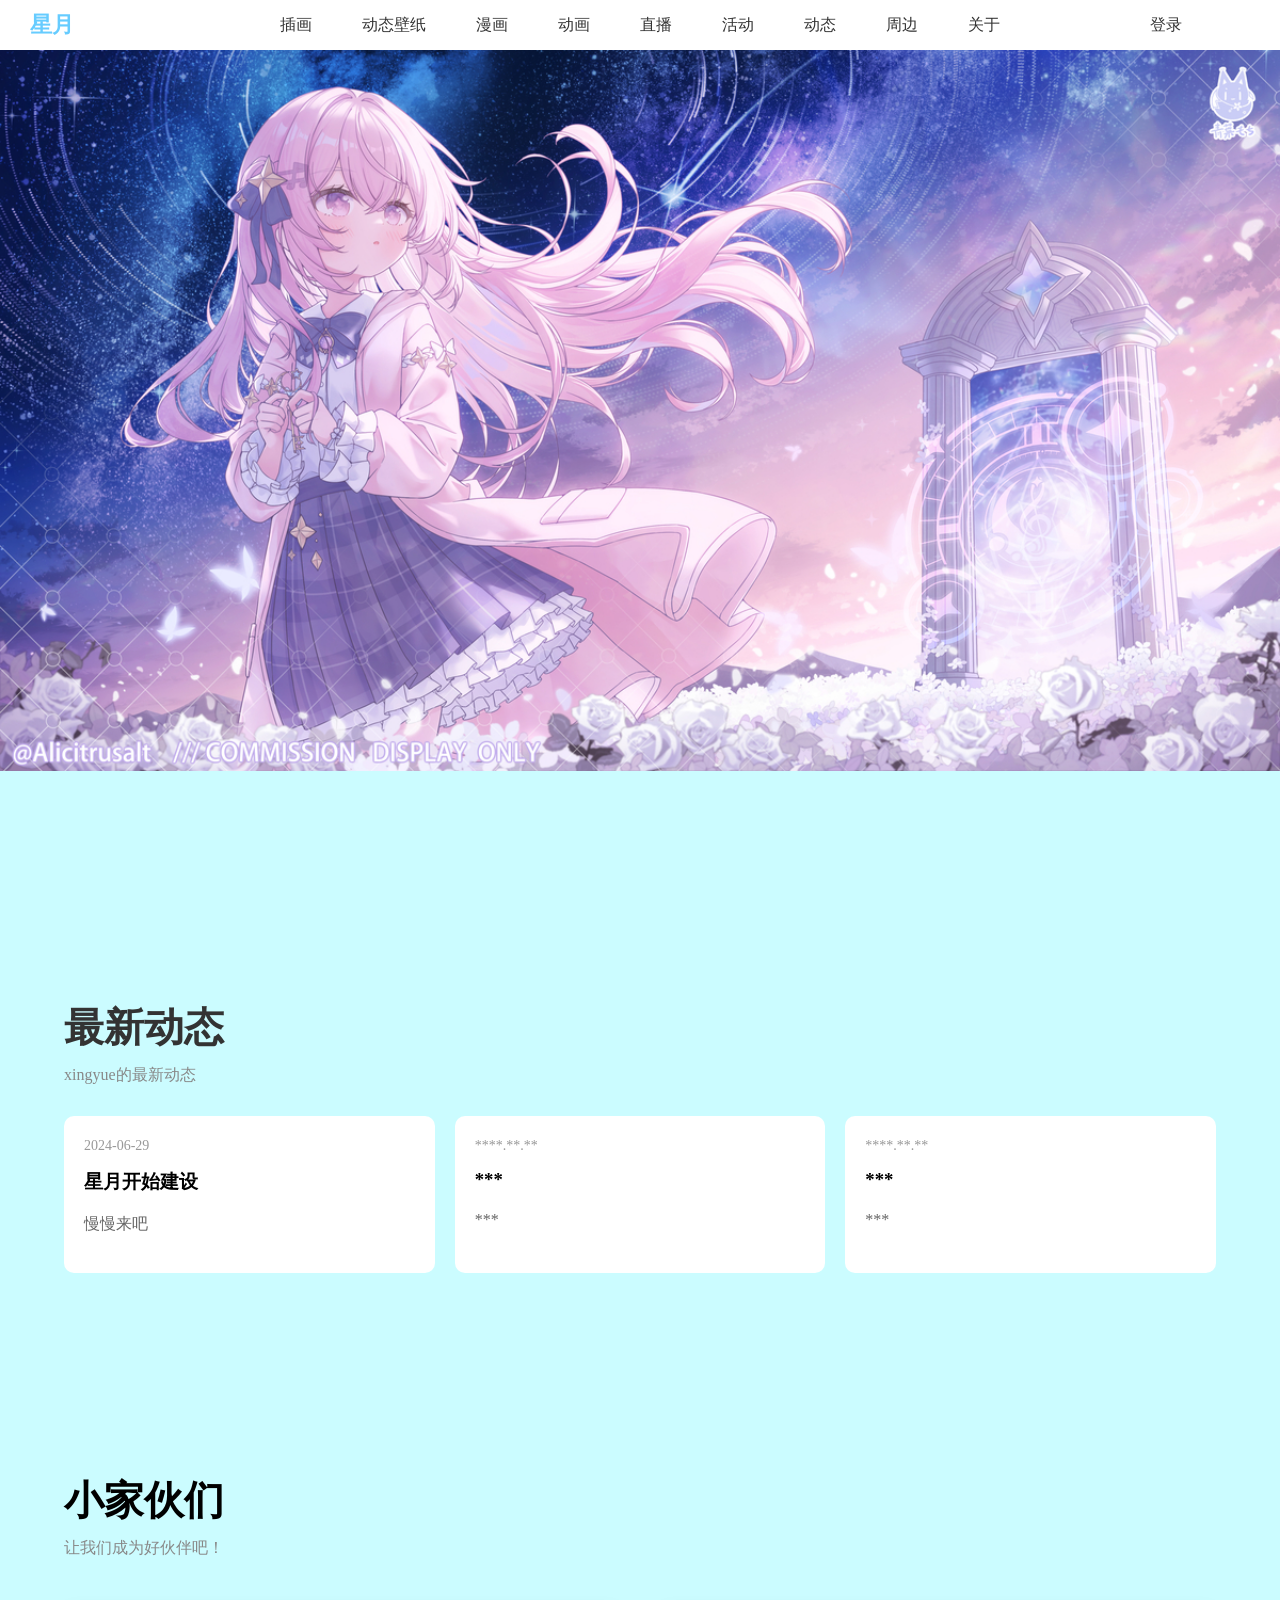
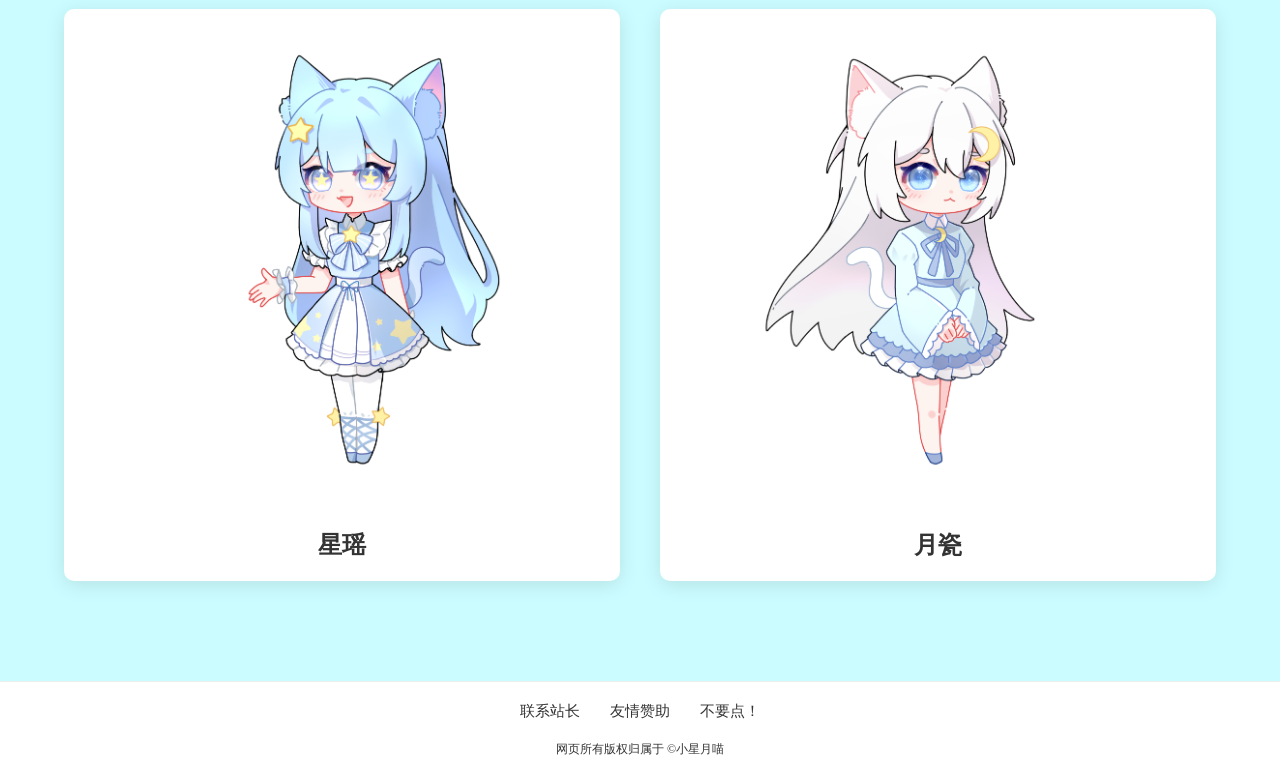
<file: index.html>
<!DOCTYPE html>

<html>
    <head>
        <meta charset="UTF-8">
        <meta name="viewport" content="width=device-width, initial-scale=1.0">
        <title>星月</title>
        <link rel="stylesheet" href="assets/css/style.css"> 
        <link rel="icon" href="images/wangzhanmeiye.png">
    </head>

    <body>

        <header>
            <nav>
                <a class="logo" href="index.html">
                    星月
                </a>

                <ul class="nav-menu">
                    <li><a class="nav-link" href="#">插画</a></li>
                    <li><a class="nav-link" href="#">动态壁纸</a></li>
                    <li><a class="nav-link" href="#">漫画</a></li>
                    <li><a class="nav-link" href="#">动画</a></li>
                    <li><a class="nav-link" href="#">直播</a></li>
                    <li><a class="nav-link" href="#">活动</a></li>
                    <li><a class="nav-link" href="#">动态</a></li>
                    <li><a class="nav-link" href="#">周边</a></li>
                    <li class="nav-item dropdown">
                
                    <a class="nav-link">
                            关于
                        </a>

                        <ul class="dropdown-menu">

                            <li>
                                <a href="xingyao.html">星瑶</a>
                            </li>

                            <li>
                                <a href="yueci.html">月瓷</a>
                            </li>

                            <li>
                                <a href="xiaomiao.html">小喵</a>
                            </li>

                        </ul>
                    </li>
                </ul>
                
                <a class="login" href="#">登录</a>
            </nav>
        </header>

        <section class="hero">
            
            <img
                class="hero-image"
                src="images/zhushitu.jpg"
                alt="主页屏主视图">
        </section>

        <section class="news">   
            <div class="news-container">

                <h2 class="news-title">
                    最新动态
                </h2>
                
                <p class="news-subtitle">
                    xingyue的最新动态
                </p>

                <div class="news-list">

                    <div class="news-card">

                        <span class="news-date">
                            2024-06-29
                        </span>

                        <h3>
                            星月开始建设
                        </h3>

                        <p>
                            慢慢来吧
                        </p>

                    </div>

                    <div class="news-card">

                        <span class="news-date">
                            ****.**.**
                        </span>

                        <h3>
                            ***
                        </h3>

                        <p>
                            ***
                        </p>

                    </div>

                    <div class="news-card">

                        <span class="news-date">
                            ****.**.**
                        </span>

                        <h3>
                            ***
                        </h3>

                        <p>
                            ***
                        </p>

                    </div>

                </div>

            </div>

        </section>

        <section class="character">

            <div class="character-container">

                <h2 class="character-title">
                    小家伙们
                </h2>

                <p class="character-subtitle">
                    让我们成为好伙伴吧！
                </p>

                <div class="character-list">

                    <a class="character-card" href="xingyao.html">

                        <div class="character-image-box">

                            <img
                                class="character-image"
                                src="images/xingyao.png"
                                alt="星瑶">
                            
                        </div>

                        <h3>
                            星瑶
                        </h3>
                            
                    </a>

                    <a class="character-card" href="yueci.html">

                        <div class="character-image-box">
                            <img
                                class="character-image"
                                src="images/yueci.png"
                                alt="月瓷">
                        </div>

                        <h3>
                            月瓷
                        </h3>

                    </a>

                </div>

            </div>

        </section>

        <footer>
            <div class="footer-content">

                <ul class="footer-menu">

                    <li><a class="footer-link" href="https://space.bilibili.com/1124976899?spm_id_from=333.1007.0.0">联系站长</a></li>
                    <li><a class="footer-link" href="#">友情赞助</a></li>
                    <li><a class="footer-link" href="#">不要点！</a></li>
                </ul>

                 <div class="footer-bottom">
                    网页所有版权归属于 ©小星月喵
                </div>
            </div>
        </footer>

    </body>
</html>
</file>
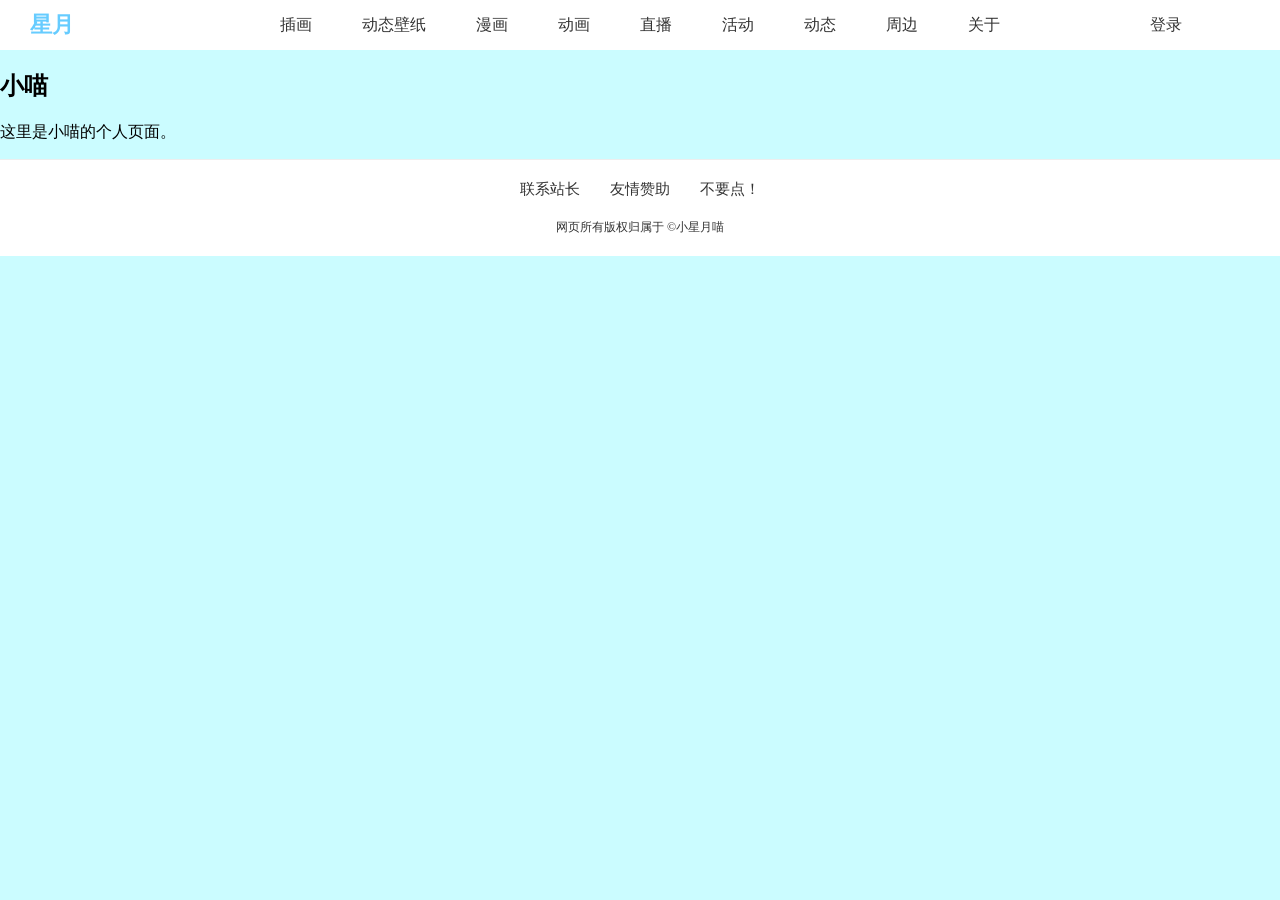
<file: xiaomiao.html>
<!DOCTYPE html>
<html lang="zh-CN">
    <head>
        <meta charset="UTF-8">
        <meta name="viewport" content="width=device-width, initial-scale=1.0">
        <title>关于小喵</title>
        <link rel="stylesheet" href="assets/css/style.css"> 
        <link rel="icon" href="images/wangzhanmeiye.png">
    </head>
    <body>
        
        <header>
            <nav>
                <a class="logo" href="index.html">
                    星月
                </a>

                <ul class="nav-menu">
                    <li><a class="nav-link" href="#">插画</a></li>
                    <li><a class="nav-link" href="#">动态壁纸</a></li>
                    <li><a class="nav-link" href="#">漫画</a></li>
                    <li><a class="nav-link" href="#">动画</a></li>
                    <li><a class="nav-link" href="#">直播</a></li>
                    <li><a class="nav-link" href="#">活动</a></li>
                    <li><a class="nav-link" href="#">动态</a></li>
                    <li><a class="nav-link" href="#">周边</a></li>
                    <li class="nav-item dropdown">
                
                    <a class="nav-link">
                            关于
                        </a>

                        <ul class="dropdown-menu">

                            <li>
                                <a href="xingyao.html">星瑶</a>
                            </li>

                            <li>
                                <a href="yueci.html">月瓷</a>
                            </li>

                            <li>
                                <a href="xiaomiao.html">小喵</a>
                            </li>

                        </ul>
                    </li>
                </ul>
                
                <a class="login" href="#">登录</a>
            </nav>
        </header>

        <main>
            <section class="content">
                <h2>小喵</h2>
                <p>这里是小喵的个人页面。</p>
            </section>
        </main>

        <footer>
            <div class="footer-content">

                <ul class="footer-menu">

                    <li><a class="footer-link" href="https://space.bilibili.com/1124976899?spm_id_from=333.1007.0.0">联系站长</a></li>
                    <li><a class="footer-link" href="#">友情赞助</a></li>
                    <li><a class="footer-link" href="#">不要点！</a></li>
                </ul>

                 <div class="footer-bottom">
                    网页所有版权归属于 ©小星月喵
                </div>
            </div>
        </footer>
    </body>
</html>
</file>
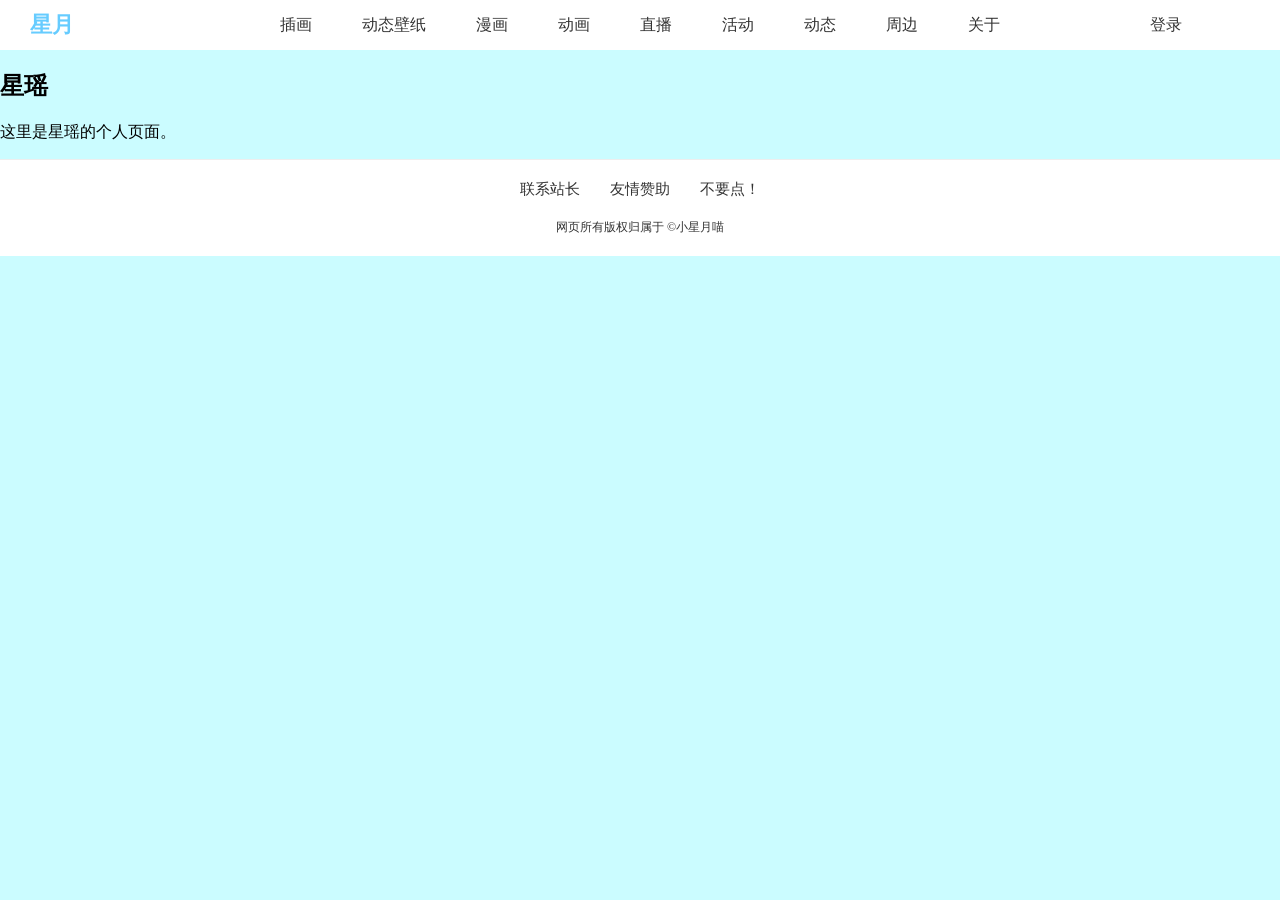
<file: xingyao.html>
<!DOCTYPE html>
<html lang="zh-CN">
    <head>
        <meta charset="UTF-8">
        <meta name="viewport" content="width=device-width, initial-scale=1.0">
        <title>关于星瑶</title>
        <link rel="stylesheet" href="assets/css/style.css"> 
        <link rel="icon" href="images/wangzhanmeiye.png">
    </head>
    <body>
        
        <header>
            <nav>
                <a class="logo" href="index.html">
                    星月
                </a>

                <ul class="nav-menu">
                    <li><a class="nav-link" href="#">插画</a></li>
                    <li><a class="nav-link" href="#">动态壁纸</a></li>
                    <li><a class="nav-link" href="#">漫画</a></li>
                    <li><a class="nav-link" href="#">动画</a></li>
                    <li><a class="nav-link" href="#">直播</a></li>
                    <li><a class="nav-link" href="#">活动</a></li>
                    <li><a class="nav-link" href="#">动态</a></li>
                    <li><a class="nav-link" href="#">周边</a></li>
                    <li class="nav-item dropdown">
                
                    <a class="nav-link">
                            关于
                        </a>

                        <ul class="dropdown-menu">

                            <li>
                                <a href="xingyao.html">星瑶</a>
                            </li>

                            <li>
                                <a href="yueci.html">月瓷</a>
                            </li>

                            <li>
                                <a href="xiaomiao.html">小喵</a>
                            </li>

                        </ul>
                    </li>
                </ul>
                
                <a class="login" href="#">登录</a>
            </nav>
        </header>

        <main>
            <section class="content">
                <h2>星瑶</h2>
                <p>这里是星瑶的个人页面。</p>
            </section>
        </main>

        <footer>
            <div class="footer-content">

                <ul class="footer-menu">

                    <li><a class="footer-link" href="https://space.bilibili.com/1124976899?spm_id_from=333.1007.0.0">联系站长</a></li>
                    <li><a class="footer-link" href="#">友情赞助</a></li>
                    <li><a class="footer-link" href="#">不要点！</a></li>
                </ul>

                 <div class="footer-bottom">
                    网页所有版权归属于 ©小星月喵
                </div>
            </div>
        </footer>
    </body>
</html>
</file>
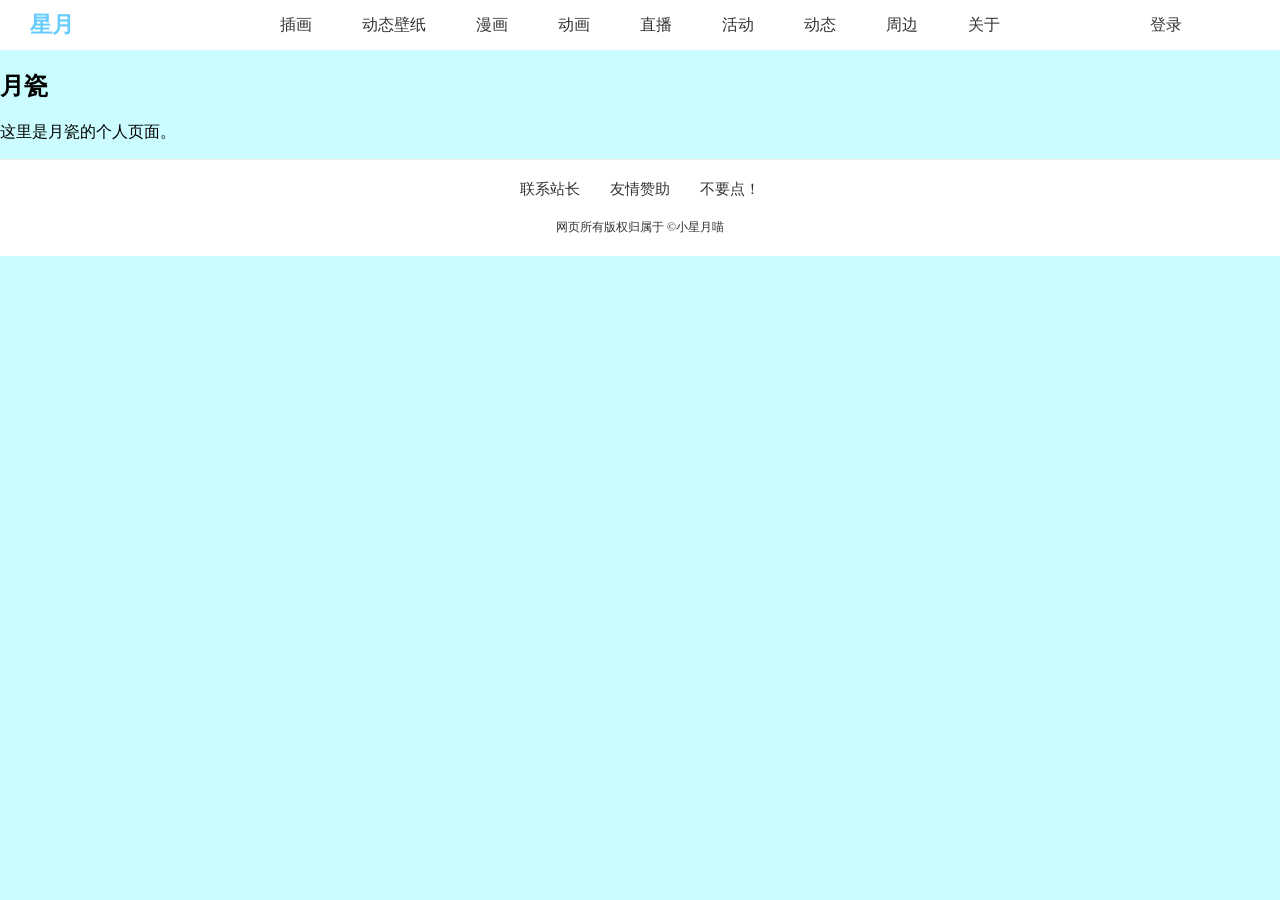
<file: yueci.html>
<!DOCTYPE html>
<html lang="zh-CN">
    <head>
        <meta charset="UTF-8">
        <meta name="viewport" content="width=device-width, initial-scale=1.0">
        <title>关于月瓷</title>
        <link rel="stylesheet" href="assets/css/style.css"> 
        <link rel="icon" href="images/wangzhanmeiye.png">
    </head>
    <body>
        
        <header>
            <nav>
                <a class="logo" href="index.html">
                    星月
                </a>

                <ul class="nav-menu">
                    <li><a class="nav-link" href="#">插画</a></li>
                    <li><a class="nav-link" href="#">动态壁纸</a></li>
                    <li><a class="nav-link" href="#">漫画</a></li>
                    <li><a class="nav-link" href="#">动画</a></li>
                    <li><a class="nav-link" href="#">直播</a></li>
                    <li><a class="nav-link" href="#">活动</a></li>
                    <li><a class="nav-link" href="#">动态</a></li>
                    <li><a class="nav-link" href="#">周边</a></li>
                    <li class="nav-item dropdown">
                
                    <a class="nav-link">
                            关于
                        </a>

                        <ul class="dropdown-menu">

                            <li>
                                <a href="xingyao.html">星瑶</a>
                            </li>

                            <li>
                                <a href="yueci.html">月瓷</a>
                            </li>

                            <li>
                                <a href="xiaomiao.html">小喵</a>
                            </li>

                        </ul>
                    </li>
                </ul>
                
                <a class="login" href="#">登录</a>
            </nav>
        </header>

        <main>
            <section class="content">
                <h2>月瓷</h2>
                <p>这里是月瓷的个人页面。</p>
            </section>
        </main>

        <footer>
            <div class="footer-content">

                <ul class="footer-menu">

                    <li><a class="footer-link" href="https://space.bilibili.com/1124976899?spm_id_from=333.1007.0.0">联系站长</a></li>
                    <li><a class="footer-link" href="#">友情赞助</a></li>
                    <li><a class="footer-link" href="#">不要点！</a></li>
                </ul>

                 <div class="footer-bottom">
                    网页所有版权归属于 ©小星月喵
                </div>
            </div>
        </footer>
    </body>
</html>
</file>
<file: assets/css/style.css>
body {
    margin: 0;
    padding: 0;

    min-height: 100vh;

    display: flex;
    flex-direction: column;

    background-color: var(--background-color);
}

:root {
    --main-color: #66ccff;
    --background-color: #cbfcff;
    --text-color: #333333;
    --surface-color: #ffffff;
}

/* 顶部导航栏样式 */

nav {
    display: flex;
    padding: 0 30px;
    height: 50px;
    align-items: center;
    background-color: var(--surface-color);
}

.nav-menu {
    display: flex;
    list-style: none;
    gap: 50px;
    margin: 0;
    padding: 0;

    flex: 1;
    justify-content: center;
}

.logo {
    display: flex;
    align-items: center;
    height: 100%;

    text-decoration: none;
    font-size: 22px;
    font-weight: bold;
    color: var(--main-color);

    width: 100px;
}

.login {
    width: 100px;
}

.login,
.nav-link {
    text-decoration: none;
    color: var(--text-color);
    transition: color 0.3s;
}

.login:hover {
    color: #ff91bf;
}

.nav-link:hover{
    color: var(--main-color);
}

.nav-item {
    position: relative;
}

.dropdown-menu {

    display: flex;

    margin: 0;

    flex-direction: column;

    list-style:none;

    position: absolute;

    top: 100%;

    left: 0;

    background-color: var(--surface-color);

    padding: 10px;

    width: 50px;


    border-radius: 10px;

    box-shadow: 0 8px 20px rgba(0,0,0,0.1);


    opacity: 0;

    transform: translateY(-10px);

    pointer-events: none;


    transition: 
        opacity 0.3s,
        transform 0.3s;

}

.dropdown:hover .dropdown-menu {

    opacity: 1;
    transform: translateY(0);
    pointer-events: auto;

}

.dropdown {
    position: relative;
}

.dropdown-menu a {
    display: block;

    text-decoration: none;

    color: var(--text-color);

    padding:8px;

}

.dropdown-menu a:hover {

    color: var(--main-color);

}

/* 主体内容样式 */

.hero h1 {
    font-size: 36px;
    color: var(--main-color);
}

.hero p {
    font-size: 18px;
    color: var(--text-color);
    margin-top: 10px;
}

.hero-button {
    margin-top: 20px;
    padding: 10px 20px;
    font-size: 16px;
    color: var(--surface-color);
    background-color: var(--main-color);
    border: none;
    border-radius: 5px;
    cursor: pointer;
}

.hero {
    width: 100%;
    min-height: calc(100vh - 50px);
    overflow: hidden;
}

.hero-image {
    display: block;
    width: 100%;
    height: 100%;
    object-fit: cover;
}

/* News */

.news {
    padding: 100px 0;
}

.news-container {
    width: 90%;
    max-width: 1200px;
    margin: 0 auto;
}

.news-title {
    margin: 0;

    font-size: 40px;

    color: var(--text-color);
}

.news-subtitle {
    margin-top: 10px;

    color: #888;
}

.news-list {
    display: flex;
    flex-wrap: wrap;
    gap: 20px;
    margin-top: 30px;
}

.news-card{
    flex: 1;
    background: var(--surface-color);
    padding: 20px;
    border-radius: 10px;
}

.news-date{

    color:#999;

    font-size:14px;

}

.news-card h3{

    margin:15px 0;

}

.news-card p{

    color:#666;

    line-height:1.6;

}

/*character*/

.character{

    padding:100px 0;

}

.character-container{

    width:90%;

    max-width:1200px;

    margin:0 auto;

}

.character-title{

    font-size:40px;

    margin:0;

}

.character-subtitle{

    color:#888;

    margin-top:10px;

}

.character-list{

    display:grid;

    grid-template-columns:repeat(2,1fr);

    gap:40px;

    margin-top:50px;

}

.character-card{

    background:var(--surface-color);

    border-radius:10px;

    overflow:hidden;

    box-shadow:0 4px 20px rgba(0,0,0,0.1);

    transition:0.3s;

    text-decoration:none;

    color:inherit;

    cursor:pointer;

    display:block;

}

.character-card:hover{

    transform:translateY(-5px);

    box-shadow:0 8px 30px rgba(0,0,0,0.2);

}

.character-image{

    max-width:100%;

    max-height:100%;

    object-fit:contain;

    transition: transform 0.3s;

}

.character-image-box {

    height: 500px;

    overflow: hidden;

    display: flex;

    justify-content: center;

    align-items: flex-end;
}

.character-card h3{

    margin:20px 0;

    text-align:center;

    font-size:24px;

    color:var(--text-color);

}

/* 底部页脚样式 */

footer {
    background-color: var(--surface-color);
    padding: 20px;
    text-align: center;
    color: var(--text-color);
    font-size: 15px;

    border-top: 1px solid #eeeeee;
}

.footer-content {
    display: flex;
    flex-direction: column;
    justify-content: center;
    align-items: center;
    gap: 20px;
}

.footer-link {
    text-decoration: none;
    color: var(--text-color);
    transition: color 0.3s;
}

.footer-link:hover {
    color: var(--main-color);
}

.footer-bottom {
    font-size: 12px;
    color: var(--text-color);
}

.footer-menu {
    display: flex;
    list-style: none;
    gap: 30px;
    margin: 0;
    padding: 0;

    justify-content: center;
}
</file>
